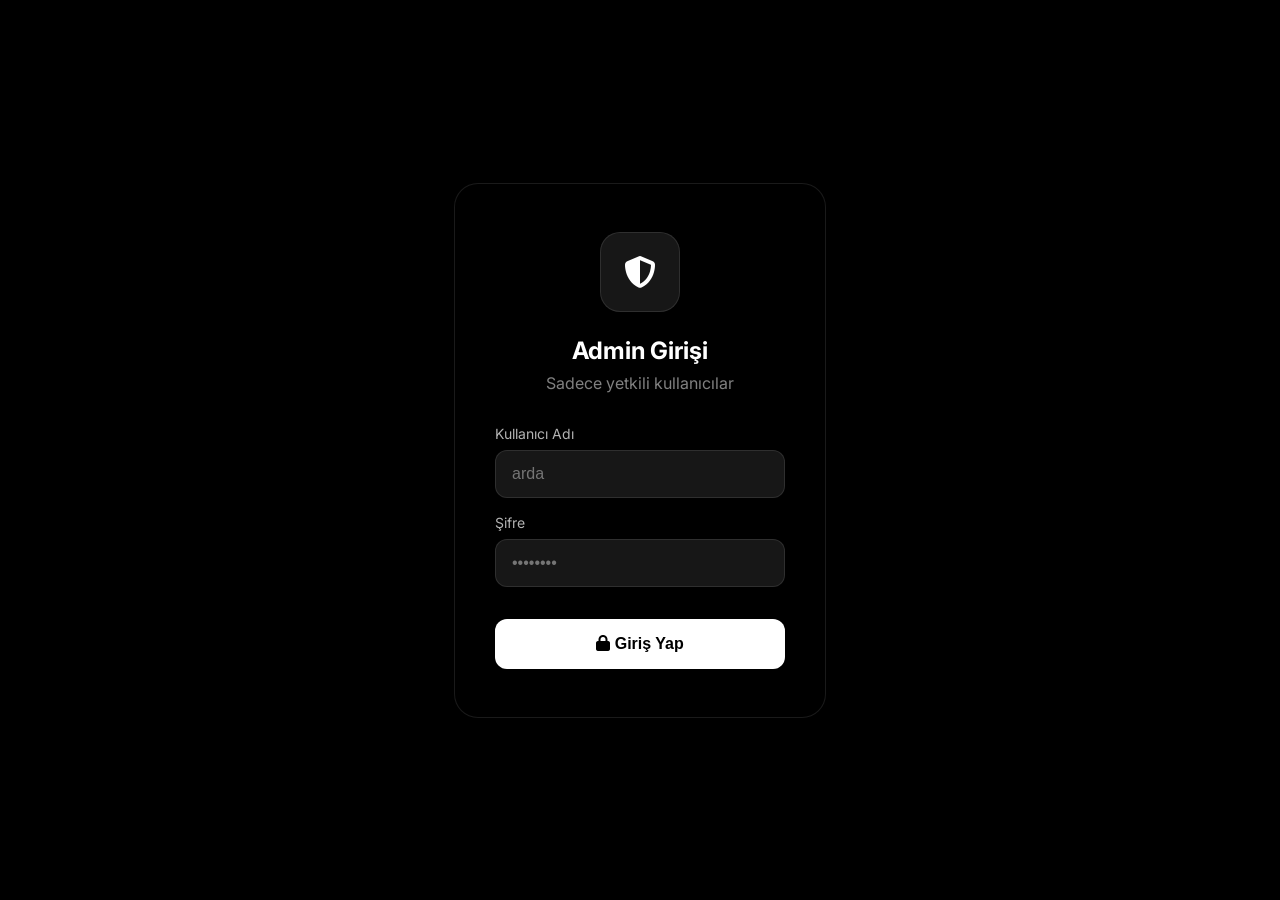
<file: dashboard.html>
<!DOCTYPE html>
<html lang="tr">

<head>
    <meta charset="UTF-8">
    <meta name="viewport" content="width=device-width, initial-scale=1.0">
    <title>Admin Dashboard - Ourlex</title>
    <meta name="robots" content="noindex, nofollow">

    <link href="https://fonts.googleapis.com/css2?family=Inter:wght@300;400;500;600;700;800;900&display=swap"
        rel="stylesheet">
    <link rel="stylesheet" href="https://cdnjs.cloudflare.com/ajax/libs/font-awesome/6.5.1/css/all.min.css">

    <!-- Security Protection (Early Execution) -->
    <script src="security.js"></script>

    <style>
        :root {
            --bg-primary: #000000;
            --bg-secondary: #0a0a0a;
            --bg-tertiary: #171717;
            --bg-card: rgba(255, 255, 255, 0.03);
            --bg-glass: rgba(0, 0, 0, 0.8);
            --text-primary: #ffffff;
            --text-secondary: rgba(255, 255, 255, 0.7);
            --text-tertiary: rgba(255, 255, 255, 0.5);
            --border-color: rgba(255, 255, 255, 0.1);
            --accent-success: #22c55e;
            --accent-error: #ef4444;
            --accent-warning: #eab308;
        }

        * {
            margin: 0;
            padding: 0;
            box-sizing: border-box;
        }

        body {
            font-family: 'Inter', sans-serif;
            background: var(--bg-primary);
            color: var(--text-primary);
            min-height: 100vh;
            display: flex;
            align-items: center;
            justify-content: center;
        }

        /* Login Screen */
        .login-container {
            width: 100%;
            max-width: 420px;
            padding: 24px;
        }

        .login-box {
            background: var(--bg-glass);
            backdrop-filter: blur(20px);
            border: 1px solid var(--border-color);
            border-radius: 24px;
            padding: 48px 40px;
            text-align: center;
        }

        .login-icon {
            width: 80px;
            height: 80px;
            background: var(--bg-tertiary);
            border: 1px solid var(--border-color);
            border-radius: 20px;
            display: flex;
            align-items: center;
            justify-content: center;
            margin: 0 auto 24px;
            font-size: 2rem;
        }

        .login-title {
            font-size: 1.5rem;
            font-weight: 700;
            margin-bottom: 8px;
        }

        .login-subtitle {
            color: var(--text-tertiary);
            margin-bottom: 32px;
        }

        .form-group {
            margin-bottom: 16px;
            text-align: left;
        }

        .form-label {
            display: block;
            font-size: 0.875rem;
            color: var(--text-secondary);
            margin-bottom: 8px;
        }

        .form-input {
            width: 100%;
            padding: 14px 16px;
            background: var(--bg-tertiary);
            border: 1px solid var(--border-color);
            border-radius: 12px;
            color: var(--text-primary);
            font-size: 1rem;
            outline: none;
            transition: border-color 0.3s ease;
        }

        .form-input:focus {
            border-color: var(--text-secondary);
        }

        .login-btn {
            width: 100%;
            padding: 16px;
            background: var(--text-primary);
            color: var(--bg-primary);
            border: none;
            border-radius: 12px;
            font-size: 1rem;
            font-weight: 600;
            cursor: pointer;
            margin-top: 16px;
            transition: all 0.3s ease;
        }

        .login-btn:hover {
            background: var(--text-secondary);
            transform: translateY(-2px);
        }

        .error-message {
            background: rgba(239, 68, 68, 0.1);
            border: 1px solid var(--accent-error);
            color: var(--accent-error);
            padding: 12px;
            border-radius: 8px;
            margin-bottom: 16px;
            display: none;
        }

        .error-message.show {
            display: block;
        }

        /* Dashboard */
        .dashboard-container {
            display: none;
            width: 100%;
            min-height: 100vh;
        }

        .dashboard-container.active {
            display: block;
        }

        .login-container.hidden {
            display: none;
        }

        .dashboard-header {
            background: var(--bg-glass);
            backdrop-filter: blur(20px);
            border-bottom: 1px solid var(--border-color);
            padding: 16px 32px;
            display: flex;
            justify-content: space-between;
            align-items: center;
            position: fixed;
            top: 0;
            left: 0;
            right: 0;
            z-index: 100;
        }

        .dashboard-logo {
            font-size: 1.25rem;
            font-weight: 800;
        }

        .dashboard-user {
            display: flex;
            align-items: center;
            gap: 16px;
        }

        .user-avatar {
            width: 40px;
            height: 40px;
            background: var(--bg-tertiary);
            border: 1px solid var(--border-color);
            border-radius: 10px;
            display: flex;
            align-items: center;
            justify-content: center;
        }

        .logout-btn {
            padding: 10px 20px;
            background: var(--bg-tertiary);
            border: 1px solid var(--border-color);
            border-radius: 8px;
            color: var(--text-primary);
            cursor: pointer;
            transition: all 0.3s ease;
        }

        .logout-btn:hover {
            background: var(--accent-error);
            border-color: var(--accent-error);
        }

        .dashboard-content {
            padding: 100px 32px 32px;
            max-width: 1400px;
            margin: 0 auto;
        }

        .dashboard-grid {
            display: grid;
            grid-template-columns: repeat(auto-fit, minmax(300px, 1fr));
            gap: 24px;
            margin-bottom: 32px;
        }

        .stat-card {
            background: var(--bg-glass);
            backdrop-filter: blur(16px);
            border: 1px solid var(--border-color);
            border-radius: 20px;
            padding: 24px;
        }

        .stat-header {
            display: flex;
            justify-content: space-between;
            align-items: center;
            margin-bottom: 16px;
        }

        .stat-icon {
            width: 48px;
            height: 48px;
            background: var(--bg-tertiary);
            border-radius: 12px;
            display: flex;
            align-items: center;
            justify-content: center;
        }

        .stat-value {
            font-size: 2.5rem;
            font-weight: 800;
            margin-bottom: 4px;
        }

        .stat-label {
            color: var(--text-tertiary);
        }

        .feature-card {
            background: var(--bg-glass);
            backdrop-filter: blur(16px);
            border: 1px solid var(--border-color);
            border-radius: 20px;
            padding: 24px;
        }

        .feature-title {
            font-size: 1.125rem;
            font-weight: 600;
            margin-bottom: 16px;
            display: flex;
            align-items: center;
            gap: 12px;
        }

        .feature-content {
            color: var(--text-secondary);
        }

        .action-btn {
            padding: 12px 24px;
            background: var(--bg-tertiary);
            border: 1px solid var(--border-color);
            border-radius: 10px;
            color: var(--text-primary);
            cursor: pointer;
            margin-top: 16px;
            transition: all 0.3s ease;
        }

        .action-btn:hover {
            background: var(--text-primary);
            color: var(--bg-primary);
        }

        .visitors-list {
            max-height: 200px;
            overflow-y: auto;
        }

        .visitor-item {
            display: flex;
            justify-content: space-between;
            padding: 12px;
            background: var(--bg-tertiary);
            border-radius: 8px;
            margin-bottom: 8px;
        }

        .status-badge {
            padding: 4px 12px;
            border-radius: 20px;
            font-size: 0.75rem;
            font-weight: 500;
        }

        .status-online {
            background: rgba(34, 197, 94, 0.2);
            color: var(--accent-success);
        }

        .status-offline {
            background: rgba(255, 255, 255, 0.1);
            color: var(--text-tertiary);
        }

        .quick-actions {
            display: grid;
            grid-template-columns: repeat(2, 1fr);
            gap: 12px;
        }

        .quick-btn {
            padding: 16px;
            background: var(--bg-tertiary);
            border: 1px solid var(--border-color);
            border-radius: 12px;
            color: var(--text-primary);
            cursor: pointer;
            text-align: center;
            transition: all 0.3s ease;
        }

        .quick-btn:hover {
            transform: translateY(-4px);
            box-shadow: 0 10px 30px rgba(0, 0, 0, 0.3);
        }

        .quick-btn i {
            display: block;
            font-size: 1.5rem;
            margin-bottom: 8px;
        }

        .notes-area {
            width: 100%;
            min-height: 150px;
            padding: 16px;
            background: var(--bg-tertiary);
            border: 1px solid var(--border-color);
            border-radius: 12px;
            color: var(--text-primary);
            resize: vertical;
            font-family: inherit;
        }

        .notes-area:focus {
            outline: none;
            border-color: var(--text-secondary);
        }
    </style>
</head>

<body>
    <!-- Login Screen -->
    <div class="login-container" id="loginContainer">
        <div class="login-box">
            <div class="login-icon">
                <i class="fas fa-shield-halved"></i>
            </div>
            <h1 class="login-title">Admin Girişi</h1>
            <p class="login-subtitle">Sadece yetkili kullanıcılar</p>

            <div class="error-message" id="errorMessage">
                Hatalı şifre! Erişim reddedildi.
            </div>

            <form id="loginForm">
                <div class="form-group">
                    <label class="form-label">Kullanıcı Adı</label>
                    <input type="text" class="form-input" id="username" placeholder="arda" autocomplete="off">
                </div>
                <div class="form-group">
                    <label class="form-label">Şifre</label>
                    <input type="password" class="form-input" id="password" placeholder="••••••••">
                </div>
                <button type="submit" class="login-btn">
                    <i class="fas fa-lock"></i> Giriş Yap
                </button>
            </form>
        </div>
    </div>

    <!-- Dashboard -->
    <div class="dashboard-container" id="dashboardContainer">
        <header class="dashboard-header">
            <div class="dashboard-logo">
                <i class="fas fa-terminal"></i> Ourlex Dashboard
            </div>
            <div class="dashboard-user">
                <span>Hoşgeldin, <strong>arda</strong></span>
                <div class="user-avatar">
                    <i class="fas fa-user"></i>
                </div>
                <button class="logout-btn" id="logoutBtn">
                    <i class="fas fa-sign-out-alt"></i> Çıkış
                </button>
            </div>
        </header>

        <main class="dashboard-content">
            <!-- Stats -->
            <div class="dashboard-grid">
                <div class="stat-card">
                    <div class="stat-header">
                        <div class="stat-icon"><i class="fas fa-eye"></i></div>
                        <span class="status-badge status-online">Canlı</span>
                    </div>
                    <div class="stat-value" id="visitorCount">0</div>
                    <div class="stat-label">Toplam Ziyaretçi</div>
                </div>

                <div class="stat-card">
                    <div class="stat-header">
                        <div class="stat-icon"><i class="fas fa-clock"></i></div>
                    </div>
                    <div class="stat-value" id="currentTime">--:--</div>
                    <div class="stat-label">Sunucu Saati</div>
                </div>

                <div class="stat-card">
                    <div class="stat-header">
                        <div class="stat-icon"><i class="fas fa-server"></i></div>
                        <span class="status-badge status-online">Aktif</span>
                    </div>
                    <div class="stat-value">%99.9</div>
                    <div class="stat-label">Uptime</div>
                </div>
            </div>

            <!-- Features -->
            <div class="dashboard-grid">
                <div class="feature-card">
                    <h3 class="feature-title">
                        <i class="fas fa-bolt"></i> Hızlı İşlemler
                    </h3>
                    <div class="quick-actions">
                        <button class="quick-btn" onclick="clearCache()">
                            <i class="fas fa-broom"></i>
                            Cache Temizle
                        </button>
                        <button class="quick-btn" onclick="window.open('index.html', '_blank')">
                            <i class="fas fa-external-link-alt"></i>
                            Siteyi Görüntüle
                        </button>
                        <button class="quick-btn" onclick="exportData()">
                            <i class="fas fa-download"></i>
                            Veri Dışa Aktar
                        </button>
                        <button class="quick-btn" onclick="toggleMaintenance()">
                            <i class="fas fa-tools"></i>
                            Bakım Modu
                        </button>
                    </div>
                </div>

                <div class="feature-card">
                    <h3 class="feature-title">
                        <i class="fas fa-sticky-note"></i> Notlarım
                    </h3>
                    <textarea class="notes-area" id="adminNotes" placeholder="Notlarını buraya yaz..."></textarea>
                    <button class="action-btn" onclick="saveNotes()">
                        <i class="fas fa-save"></i> Kaydet
                    </button>
                </div>
            </div>

            <!-- Project Management -->
            <div class="dashboard-grid" style="grid-template-columns: 1fr;">
                <div class="feature-card">
                    <h3 class="feature-title">
                        <i class="fas fa-briefcase"></i> Proje Yönetimi
                    </h3>

                    <div style="display: grid; grid-template-columns: 1fr 1fr; gap: 24px;">
                        <!-- Add Project Form -->
                        <div class="add-project-form">
                            <h4 style="margin-bottom: 16px; color: var(--text-secondary);">Yeni Proje Ekle</h4>
                            <div class="form-group">
                                <label class="form-label">Proje Başlığı</label>
                                <input type="text" class="form-input" id="projTitle"
                                    placeholder="Örn: E-Ticaret Sitesi">
                            </div>
                            <div class="form-group">
                                <label class="form-label">Kategori</label>
                                <input type="text" class="form-input" id="projCategory"
                                    placeholder="Örn: Web Design, Plugin">
                            </div>
                            <div class="form-group">
                                <label class="form-label">Kart Boyutu</label>
                                <select class="form-input" id="projSize">
                                    <option value="small">Küçük (1 Sütun)</option>
                                    <option value="medium" selected>Orta (2 Sütun)</option>
                                    <option value="large">Büyük (Tam Genişlik)</option>
                                </select>
                            </div>
                            <div class="form-group">
                                <label class="form-label">Resim (Dosya veya Link)</label>
                                <div style="display: flex; gap: 8px;">
                                    <input type="text" class="form-input" id="projImage"
                                        placeholder="https://... veya dosya seçin ->">
                                    <label class="action-btn"
                                        style="margin: 0; display: flex; align-items: center; justify-content: center; width: 60px; padding: 0;">
                                        <i class="fas fa-upload"></i>
                                        <input type="file" id="projFile" accept="image/*" style="display: none;"
                                            onchange="handleImageUpload(this)">
                                    </label>
                                </div>
                                <small style="color: var(--text-tertiary); font-size: 0.75rem;">Max 500KB
                                    önerilir.</small>
                            </div>
                            <div class="form-group">
                                <label class="form-label">Etiketler (Virgülle ayırın)</label>
                                <input type="text" class="form-input" id="projTags" placeholder="Java, MySQL, Web, API">
                            </div>
                            <div class="form-group">
                                <label class="form-label">Açıklama</label>
                                <textarea class="notes-area" id="projDesc" style="min-height: 80px;"
                                    placeholder="Proje detayları..."></textarea>
                            </div>
                            <div style="display: flex; gap: 12px;">
                                <button class="action-btn" id="submitProjectBtn" onclick="addProject()"
                                    style="flex: 1;">
                                    <i class="fas fa-plus"></i> Projeyi Ekle
                                </button>
                                <button class="action-btn" id="cancelEditBtn" onclick="cancelEdit()"
                                    style="background: var(--bg-tertiary); display: none;">
                                    İptal
                                </button>
                            </div>
                        </div>

                        <!-- Project List -->
                        <div class="project-list-container">
                            <h4 style="margin-bottom: 16px; color: var(--text-secondary);">Mevcut Projeler</h4>
                            <div id="adminProjectList"
                                style="max-height: 400px; overflow-y: auto; display: flex; flex-direction: column; gap: 12px;">
                                <!-- Projects will be loaded here -->
                            </div>
                        </div>
                    </div>
                </div>
            </div>

            <div class="dashboard-grid">
                <div class="feature-card">
                    <h3 class="feature-title">
                        <i class="fas fa-users"></i> Son Ziyaretçiler
                    </h3>
                    <div class="visitors-list" id="visitorsList">
                        <div class="visitor-item">
                            <span>Türkiye - Chrome</span>
                            <span class="status-badge status-online">Şimdi</span>
                        </div>
                        <div class="visitor-item">
                            <span>Almanya - Firefox</span>
                            <span class="status-badge status-offline">2dk önce</span>
                        </div>
                        <div class="visitor-item">
                            <span>ABD - Safari</span>
                            <span class="status-badge status-offline">5dk önce</span>
                        </div>
                    </div>
                </div>

                <div class="feature-card">
                    <h3 class="feature-title">
                        <i class="fas fa-cog"></i> Site Ayarları
                    </h3>
                    <div class="feature-content">
                        <div style="margin-bottom: 16px;">
                            <label style="display: flex; align-items: center; gap: 12px; cursor: pointer;">
                                <input type="checkbox" id="darkModeDefault" checked style="width: 18px; height: 18px;">
                                Varsayılan karanlık mod
                            </label>
                        </div>
                        <div style="margin-bottom: 16px;">
                            <label style="display: flex; align-items: center; gap: 12px; cursor: pointer;">
                                <input type="checkbox" id="musicAutoplay" style="width: 18px; height: 18px;">
                                Müzik otomatik başlat
                            </label>
                        </div>
                        <div>
                            <label style="display: flex; align-items: center; gap: 12px; cursor: pointer;">
                                <input type="checkbox" id="animationsEnabled" checked
                                    style="width: 18px; height: 18px;">
                                Animasyonları etkinleştir
                            </label>
                        </div>
                    </div>
                    <button class="action-btn" onclick="saveSettings()">
                        <i class="fas fa-check"></i> Ayarları Kaydet
                    </button>
                </div>
            </div>
        </main>
    </div>

    <script>
        const _u = atob('YXJkYQ==');
        const _p = atob('b3VybGV4MjAyNA==');

        // ========== LOGIN SYSTEM ==========
        const loginForm = document.getElementById('loginForm');
        const loginContainer = document.getElementById('loginContainer');
        const dashboardContainer = document.getElementById('dashboardContainer');
        const errorMessage = document.getElementById('errorMessage');
        const logoutBtn = document.getElementById('logoutBtn');

        // Check if already logged in
        if (sessionStorage.getItem('adminLoggedIn') === 'true') {
            showDashboard();
        }

        loginForm.addEventListener('submit', function (e) {
            e.preventDefault();

            const username = document.getElementById('username').value;
            const password = document.getElementById('password').value;

            if (username === _u && password === _p) {
                sessionStorage.setItem('adminLoggedIn', 'true');
                showDashboard();
            } else {
                errorMessage.classList.add('show');
                setTimeout(() => {
                    errorMessage.classList.remove('show');
                }, 3000);
            }
        });

        logoutBtn.addEventListener('click', function () {
            sessionStorage.removeItem('adminLoggedIn');
            location.reload();
        });

        function showDashboard() {
            loginContainer.classList.add('hidden');
            dashboardContainer.classList.add('active');
            startDashboard();
        }

        // ========== DASHBOARD FUNCTIONS ==========
        function startDashboard() {
            updateTime();
            setInterval(updateTime, 1000);

            loadNotes();
            simulateVisitors();
            loadAdminProjects(); // Initialize projects
        }

        // --- Project Management ---
        let editingId = null;

        function loadAdminProjects() {
            const list = document.getElementById('adminProjectList');
            let projects = JSON.parse(localStorage.getItem('projects') || 'null');

            // Seed default projects if empty
            if (!projects) {
                projects = [
                    {
                        id: 1,
                        title: "ACollection Plugin",
                        category: "Minecraft Plugin",
                        img: "koleksiyon.jpeg",
                        desc: "Minecraft için gelişmiş koleksiyon ve ödül sistemi içeren premium plugin.",
                        tags: ["Java", "Paper API", "MySQL"]
                    },
                    {
                        id: 2,
                        title: "ABlackMarket",
                        category: "Minecraft Plugin",
                        img: "karaborsa.jpeg",
                        desc: "Minecraft sunucuları için gelişmiş kara borsa ve yasaklı eşya sistemi.",
                        tags: ["Java", "Spigot", "Vault"]
                    },
                    {
                        id: 3,
                        title: "Sunucu Yapılandırması",
                        category: "Sunucu Kurulumu",
                        img: "assets/img/server.jpg",
                        desc: "Optimize edilmiş performans, güvenlik ayarları ve özel plugin konfigürasyonları.",
                        tags: ["Linux", "Docker", "Panel"]
                    }
                ];
                localStorage.setItem('projects', JSON.stringify(projects));
            } else {
                // Force update for ABlackMarket image if it's still using the old/wrong path
                projects = projects.map(p => {
                    if (p.id === 1 || p.title === "ACollection Plugin") {
                        return { ...p, img: "koleksiyon.jpeg" };
                    }
                    if (p.id === 2 || p.title === "ABlackMarket") {
                        return { ...p, img: "projeresim/karaborsa.jpeg" };
                    }
                    return p;
                });
                localStorage.setItem('projects', JSON.stringify(projects));
            }

            list.innerHTML = '';

            if (projects.length === 0) {
                list.innerHTML = '<div style="color: var(--text-tertiary); text-align: center; padding: 20px;">Henüz proje yok.</div>';
                return;
            }

            projects.forEach(proj => {
                const item = document.createElement('div');
                item.className = 'visitor-item'; // Reusing style
                item.style.alignItems = 'center';
                item.innerHTML = `
                    <div style="flex: 1;">
                        <div style="font-weight: 600;">${proj.title}</div>
                        <div style="font-size: 0.8rem; color: var(--text-tertiary);">${proj.category}</div>
                    </div>
                    <div style="display: flex; gap: 8px;">
                        <button onclick="editProject(${proj.id})" style="background: rgba(34, 197, 94, 0.2); color: var(--accent-success); border: none; padding: 8px; border-radius: 6px; cursor: pointer;" title="Düzenle">
                            <i class="fas fa-edit"></i>
                        </button>
                        <button onclick="deleteProject(${proj.id})" style="background: rgba(239, 68, 68, 0.2); color: var(--accent-error); border: none; padding: 8px; border-radius: 6px; cursor: pointer;" title="Sil">
                            <i class="fas fa-trash"></i>
                        </button>
                    </div>
                `;
                list.appendChild(item);
            });
        }

        function addProject() {
            const title = document.getElementById('projTitle').value;
            const category = document.getElementById('projCategory').value;
            const img = document.getElementById('projImage').value;
            const desc = document.getElementById('projDesc').value;
            const tagsInput = document.getElementById('projTags').value;
            const size = document.getElementById('projSize').value || 'medium';

            if (!title || !category) {
                alert('Başlık ve Kategori zorunludur!');
                return;
            }

            // Parse tags
            const tags = tagsInput ? tagsInput.split(',').map(t => t.trim()).filter(t => t) : ["Yeni"];

            let projects = JSON.parse(localStorage.getItem('projects') || '[]');

            if (editingId) {
                // UPDATE EXISTING
                projects = projects.map(p => {
                    if (p.id === editingId) {
                        return { ...p, title, category, img, desc, tags, size };
                    }
                    return p;
                });
                alert('Proje güncellendi!');
                cancelEdit(); // Reset mode
            } else {
                // ADD NEW
                const newProject = {
                    id: Date.now(),
                    title: title,
                    category: category,
                    img: img || 'assets/img/project-placeholder.jpg',
                    desc: desc,
                    tags: tags,
                    size: size
                };
                projects.push(newProject);
                alert('Proje eklendi!');
                // Reset form
                cancelEdit();
            }

            localStorage.setItem('projects', JSON.stringify(projects));
            loadAdminProjects();
        }

        function editProject(id) {
            const projects = JSON.parse(localStorage.getItem('projects') || '[]');
            const project = projects.find(p => p.id === id);

            if (!project) return;

            // Populate form
            document.getElementById('projTitle').value = project.title;
            document.getElementById('projCategory').value = project.category;
            document.getElementById('projImage').value = project.img;
            document.getElementById('projDesc').value = project.desc || '';
            document.getElementById('projTags').value = (project.tags || []).join(', ');
            document.getElementById('projSize').value = project.size || 'medium';

            // Set mode
            editingId = id;
            const btn = document.getElementById('submitProjectBtn');
            if (btn) btn.innerHTML = '<i class="fas fa-save"></i> Projeyi Güncelle';
            const cancelBtn = document.getElementById('cancelEditBtn');
            if (cancelBtn) cancelBtn.style.display = 'block';

            // Highlight form
            const form = document.querySelector('.add-project-form');
            if (form) form.scrollIntoView({ behavior: 'smooth' });
        }

        function cancelEdit() {
            editingId = null;
            document.getElementById('projTitle').value = '';
            document.getElementById('projCategory').value = '';
            document.getElementById('projImage').value = '';
            document.getElementById('projDesc').value = '';
            document.getElementById('projTags').value = '';
            document.getElementById('projSize').value = 'medium';

            const btn = document.getElementById('submitProjectBtn');
            if (btn) btn.innerHTML = '<i class="fas fa-plus"></i> Projeyi Ekle';
            const cancelBtn = document.getElementById('cancelEditBtn');
            if (cancelBtn) cancelBtn.style.display = 'none';
        }

        function deleteProject(id) {
            if (!confirm('Bu projeyi silmek istediğinize emin misiniz?')) return;

            let projects = JSON.parse(localStorage.getItem('projects') || '[]');
            projects = projects.filter(p => p.id !== id);
            localStorage.setItem('projects', JSON.stringify(projects));

            if (editingId === id) cancelEdit();

            loadAdminProjects();
        }

        function updateTime() {
            const now = new Date();
            document.getElementById('currentTime').textContent =
                now.toLocaleTimeString('tr-TR', { hour: '2-digit', minute: '2-digit' });
        }

        function simulateVisitors() {
            let count = parseInt(localStorage.getItem('visitorCount') || '0');
            count += Math.floor(Math.random() * 5) + 1;
            localStorage.setItem('visitorCount', count);
            document.getElementById('visitorCount').textContent = count;
        }

        function saveNotes() {
            const notes = document.getElementById('adminNotes').value;
            localStorage.setItem('adminNotes', notes);
            alert('Notlar kaydedildi!');
        }

        function loadNotes() {
            const notes = localStorage.getItem('adminNotes') || '';
            document.getElementById('adminNotes').value = notes;
        }

        function clearCache() {
            if (confirm('Cache temizlensin mi?')) {
                localStorage.clear();
                sessionStorage.clear();
                alert('Cache temizlendi! Sayfa yenilenecek.');
                location.reload();
            }
        }

        function exportData() {
            const data = {
                notes: localStorage.getItem('adminNotes'),
                visitorCount: localStorage.getItem('visitorCount'),
                exportDate: new Date().toISOString()
            };

            const blob = new Blob([JSON.stringify(data, null, 2)], { type: 'application/json' });
            const url = URL.createObjectURL(blob);
            const a = document.createElement('a');
            a.href = url;
            a.download = 'ourlex-dashboard-export.json';
            a.click();
        }

        function toggleMaintenance() {
            const isMaintenance = localStorage.getItem('maintenanceMode') === 'true';
            localStorage.setItem('maintenanceMode', !isMaintenance);
            alert(isMaintenance ? 'Bakım modu kapatıldı!' : 'Bakım modu açıldı!');
        }

        function saveSettings() {
            const settings = {
                darkModeDefault: document.getElementById('darkModeDefault').checked,
                musicAutoplay: document.getElementById('musicAutoplay').checked,
                animationsEnabled: document.getElementById('animationsEnabled').checked
            };
            localStorage.setItem('siteSettings', JSON.stringify(settings));
            alert('Ayarlar kaydedildi!');
        }

        function handleImageUpload(input) {
            if (input.files && input.files[0]) {
                const file = input.files[0];

                // Size check (max 500KB roughly to avoid localStorage quota limits)
                if (file.size > 500 * 1024) {
                    alert('Dosya boyutu çok büyük! Lütfen 500KB altı bir resim seçin.');
                    input.value = ''; // Reset input
                    return;
                }

                const reader = new FileReader();

                reader.onload = function (e) {
                    // Set base64 string to text input
                    document.getElementById('projImage').value = e.target.result;
                    alert('Resim yüklendi!');
                }

                reader.readAsDataURL(file);
            }
        }
    </script>
</body>


</html>
</file>
